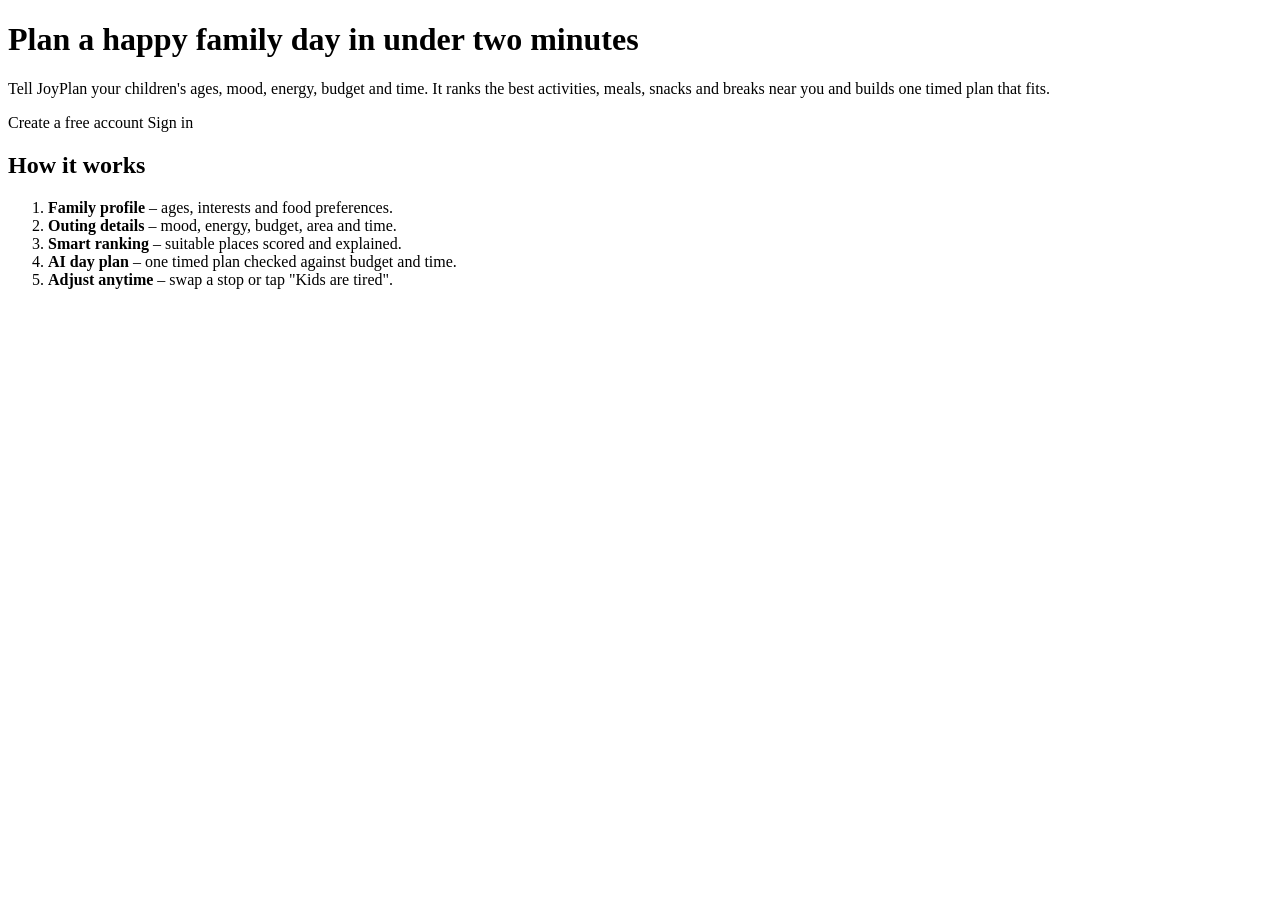
<file: src/main/resources/templates/index.html>
<!DOCTYPE html>
<html lang="en" xmlns:th="http://www.thymeleaf.org">
<head th:replace="~{fragments :: head('Welcome')}"></head>
<body>
<nav th:replace="~{fragments :: navbar}"></nav>
<main class="container py-5">
    <div class="row align-items-center g-5">
        <div class="col-lg-6">
            <h1 class="display-5 fw-bold jp-title">Plan a happy family day in under two minutes</h1>
            <p class="lead mt-3">Tell JoyPlan your children's ages, mood, energy, budget and time. It ranks the best
                activities, meals, snacks and breaks near you and builds one timed plan that fits.</p>
            <div class="d-flex gap-3 mt-4">
                <a class="btn btn-lg jp-btn-primary" th:href="@{/register}">Create a free account</a>
                <a class="btn btn-lg btn-outline-secondary" th:href="@{/login}">Sign in</a>
            </div>
        </div>
        <div class="col-lg-6">
            <div class="card jp-card p-4">
                <h2 class="h5 mb-3">How it works</h2>
                <ol class="mb-0 jp-steps">
                    <li><strong>Family profile</strong> – ages, interests and food preferences.</li>
                    <li><strong>Outing details</strong> – mood, energy, budget, area and time.</li>
                    <li><strong>Smart ranking</strong> – suitable places scored and explained.</li>
                    <li><strong>AI day plan</strong> – one timed plan checked against budget and time.</li>
                    <li><strong>Adjust anytime</strong> – swap a stop or tap "Kids are tired".</li>
                </ol>
            </div>
        </div>
    </div>
</main>
<footer th:replace="~{fragments :: footer}"></footer>
</body>
</html>
</file>
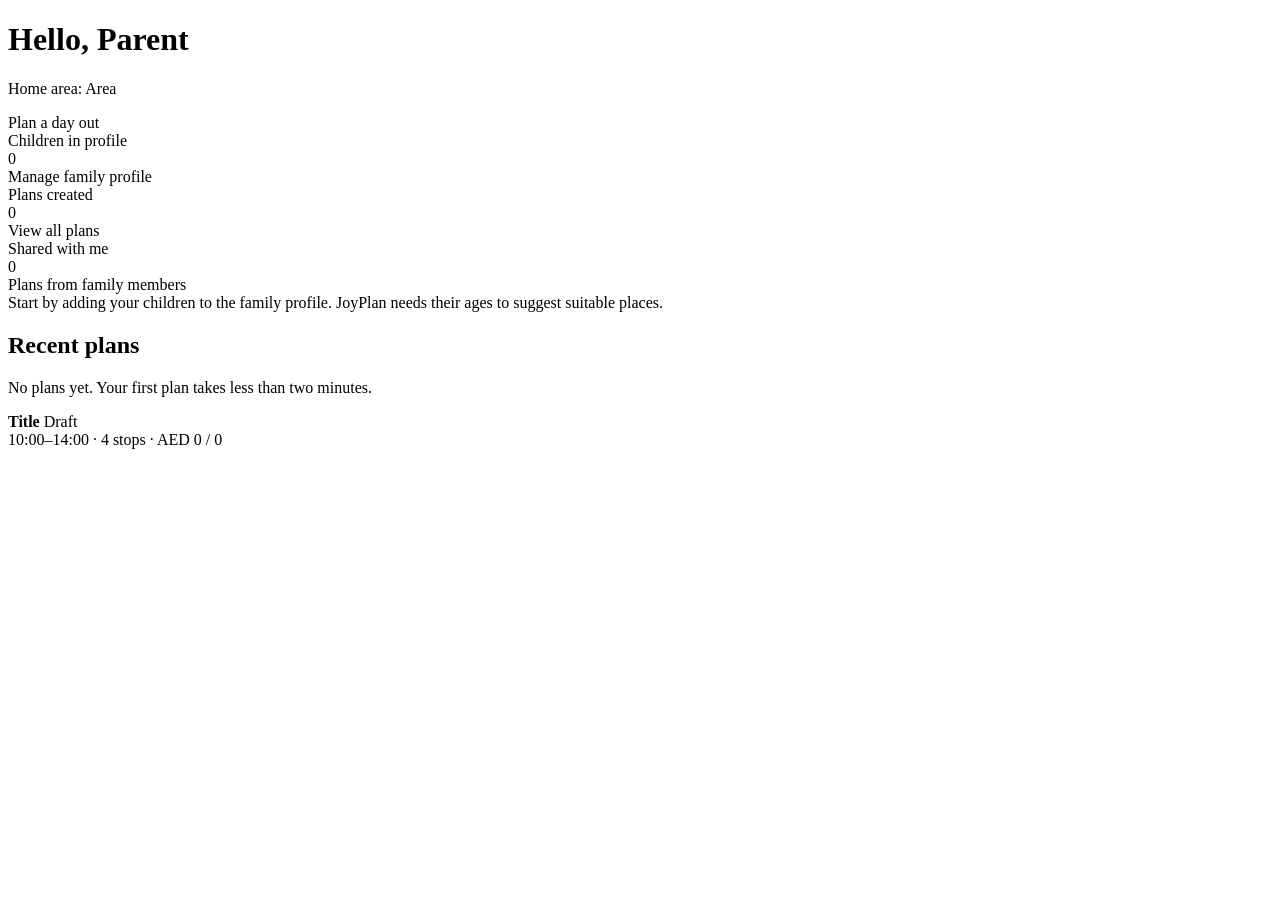
<file: src/main/resources/templates/dashboard.html>
<!DOCTYPE html>
<html lang="en" xmlns:th="http://www.thymeleaf.org">
<head th:replace="~{fragments :: head('Dashboard')}"></head>
<body>
<nav th:replace="~{fragments :: navbar}"></nav>
<main class="container py-4">
    <div th:replace="~{fragments :: flash}"></div>
    <div class="d-flex flex-wrap justify-content-between align-items-center mb-4 gap-3">
        <div>
            <h1 class="h3 mb-1">Hello, <span th:text="${user.displayName}">Parent</span></h1>
            <p class="text-muted mb-0">Home area: <span th:text="${user.homeArea.label}">Area</span></p>
        </div>
        <a class="btn btn-lg jp-btn-primary" th:href="@{/plans/new}">Plan a day out</a>
    </div>

    <div class="row g-3 mb-4">
        <div class="col-md-4">
            <div class="card jp-stat p-3">
                <div class="jp-stat-label">Children in profile</div>
                <div class="jp-stat-value" th:text="${children.size()}">0</div>
                <a th:href="@{/family}" class="small">Manage family profile</a>
            </div>
        </div>
        <div class="col-md-4">
            <div class="card jp-stat p-3">
                <div class="jp-stat-label">Plans created</div>
                <div class="jp-stat-value" th:text="${planCount}">0</div>
                <a th:href="@{/plans}" class="small">View all plans</a>
            </div>
        </div>
        <div class="col-md-4">
            <div class="card jp-stat p-3">
                <div class="jp-stat-label">Shared with me</div>
                <div class="jp-stat-value" th:text="${sharedPlans.size()}">0</div>
                <span class="small text-muted">Plans from family members</span>
            </div>
        </div>
    </div>

    <div th:if="${children.isEmpty()}" class="alert alert-info">
        Start by adding your children to the <a th:href="@{/family}">family profile</a>. JoyPlan needs their ages to suggest suitable places.
    </div>

    <h2 class="h5 mb-3">Recent plans</h2>
    <p th:if="${recentPlans.isEmpty()}" class="text-muted">No plans yet. Your first plan takes less than two minutes.</p>
    <div class="row g-3">
        <div class="col-md-6" th:each="p : ${recentPlans}">
            <a class="card jp-card jp-plan-card p-3 text-decoration-none" th:href="@{/plans/{id}(id=${p.id})}">
                <div class="d-flex justify-content-between">
                    <strong th:text="${p.title}">Title</strong>
                    <span class="badge jp-status" th:text="${p.status.label}">Draft</span>
                </div>
                <div class="small text-muted mt-1">
                    <span th:text="${#temporals.format(p.request.startTime, 'HH:mm')} + '–' + ${#temporals.format(p.request.endTime, 'HH:mm')}">10:00–14:00</span>
                    · <span th:text="${p.items.size()} + ' stops'">4 stops</span>
                    · AED <span th:text="${p.totalCost}">0</span> / <span th:text="${p.request.budget}">0</span>
                </div>
            </a>
        </div>
    </div>
</main>
<footer th:replace="~{fragments :: footer}"></footer>
</body>
</html>
</file>
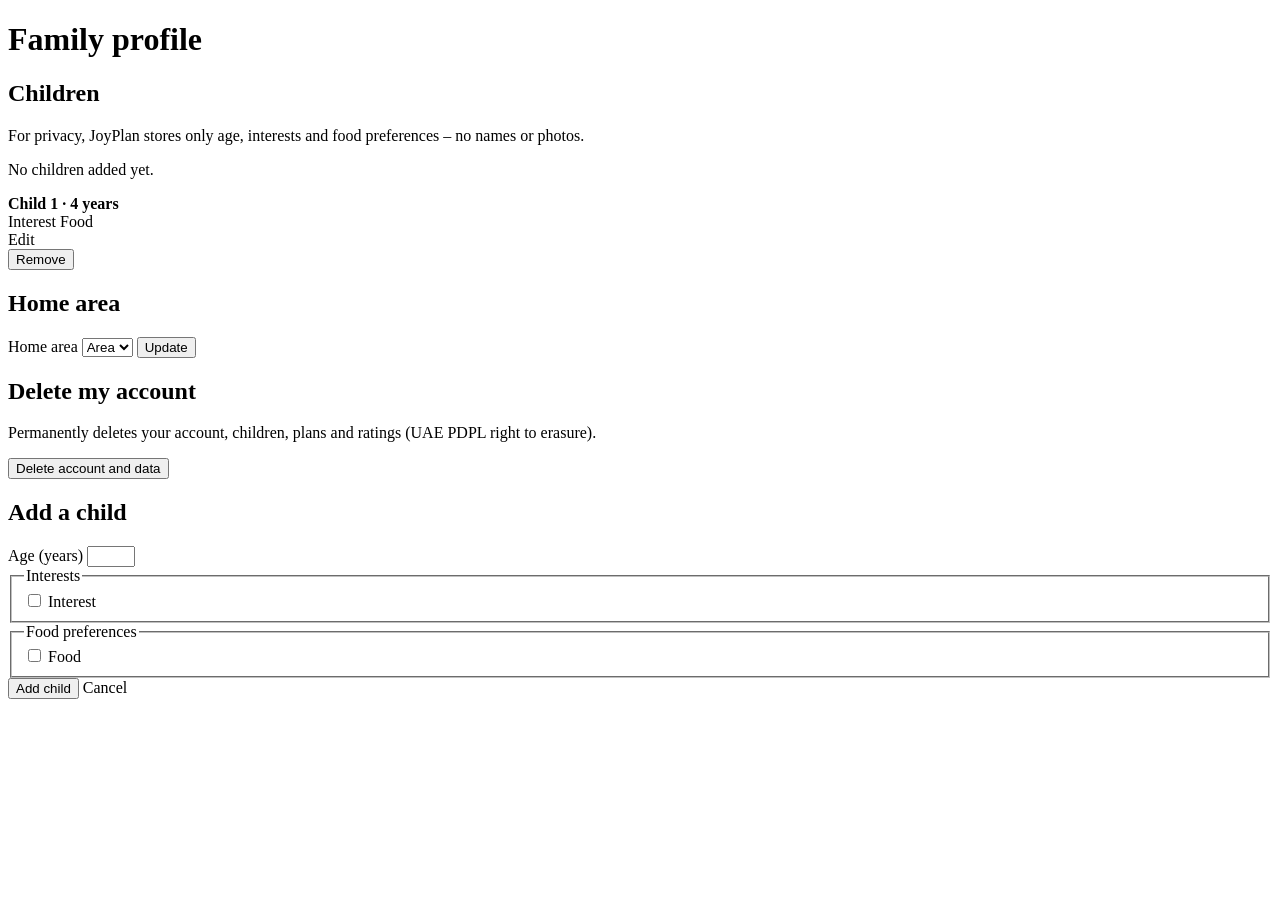
<file: src/main/resources/templates/family.html>
<!DOCTYPE html>
<html lang="en" xmlns:th="http://www.thymeleaf.org">
<head th:replace="~{fragments :: head('Family profile')}"></head>
<body>
<nav th:replace="~{fragments :: navbar}"></nav>
<main class="container py-4">
    <div th:replace="~{fragments :: flash}"></div>
    <h1 class="h3 mb-4">Family profile</h1>
    <div class="row g-4">
        <div class="col-lg-7">
            <div class="card jp-card p-3 mb-4">
                <h2 class="h5">Children</h2>
                <p class="small text-muted">For privacy, JoyPlan stores only age, interests and food preferences – no names or photos.</p>
                <p th:if="${children.isEmpty()}" class="text-muted mb-0">No children added yet.</p>
                <div class="list-group" th:unless="${children.isEmpty()}">
                    <div class="list-group-item d-flex justify-content-between align-items-start gap-3" th:each="c, st : ${children}">
                        <div>
                            <strong th:text="'Child ' + ${st.count} + ' · ' + ${c.age} + ' years'">Child 1 · 4 years</strong>
                            <div class="small mt-1">
                                <span class="badge jp-chip" th:each="i : ${c.interests}" th:text="${i.label}">Interest</span>
                                <span class="badge jp-chip jp-chip-food" th:each="f : ${c.foodTags}" th:text="${f.label}">Food</span>
                            </div>
                        </div>
                        <div class="d-flex gap-2">
                            <a class="btn btn-sm btn-outline-secondary" th:href="@{/family/children/{id}/edit(id=${c.id})}">Edit</a>
                            <form th:action="@{/family/children/{id}/delete(id=${c.id})}" method="post" data-confirm="Remove this child from your profile?">
                                <button class="btn btn-sm btn-outline-danger" type="submit">Remove</button>
                            </form>
                        </div>
                    </div>
                </div>
            </div>

            <div class="card jp-card p-3 mb-4">
                <h2 class="h5">Home area</h2>
                <form th:action="@{/family/home-area}" method="post" class="d-flex gap-2">
                    <label for="homeArea" class="visually-hidden">Home area</label>
                    <select id="homeArea" name="homeArea" class="form-select">
                        <option th:each="a : ${areas}" th:value="${a}" th:text="${a.label}" th:selected="${a == user.homeArea}">Area</option>
                    </select>
                    <button type="submit" class="btn btn-outline-primary">Update</button>
                </form>
            </div>

            <div class="card jp-card p-3 border-danger">
                <h2 class="h5 text-danger">Delete my account</h2>
                <p class="small mb-2">Permanently deletes your account, children, plans and ratings (UAE PDPL right to erasure).</p>
                <form th:action="@{/account/delete}" method="post" data-confirm="This permanently deletes your account and all family data. Continue?">
                    <button type="submit" class="btn btn-outline-danger btn-sm">Delete account and data</button>
                </form>
            </div>
        </div>

        <div class="col-lg-5">
            <div class="card jp-card p-3">
                <h2 class="h5" th:text="${childForm.id == null} ? 'Add a child' : 'Edit child'">Add a child</h2>
                <form th:action="@{/family/children}" th:object="${childForm}" method="post" novalidate>
                    <input type="hidden" th:field="*{id}">
                    <div class="mb-3">
                        <label for="age" class="form-label">Age (years)</label>
                        <input type="number" min="0" max="17" th:field="*{age}" class="form-control" th:classappend="${#fields.hasErrors('age')} ? 'is-invalid'">
                        <div class="invalid-feedback" th:errors="*{age}"></div>
                    </div>
                    <fieldset class="mb-3">
                        <legend class="form-label fs-6">Interests</legend>
                        <div class="jp-check-grid">
                            <div class="form-check" th:each="i : ${interestOptions}">
                                <input class="form-check-input" type="checkbox" th:field="*{interests}" th:value="${i}">
                                <label class="form-check-label" th:for="${#ids.prev('interests')}" th:text="${i.label}">Interest</label>
                            </div>
                        </div>
                    </fieldset>
                    <fieldset class="mb-3">
                        <legend class="form-label fs-6">Food preferences</legend>
                        <div class="jp-check-grid">
                            <div class="form-check" th:each="f : ${foodOptions}">
                                <input class="form-check-input" type="checkbox" th:field="*{foodTags}" th:value="${f}">
                                <label class="form-check-label" th:for="${#ids.prev('foodTags')}" th:text="${f.label}">Food</label>
                            </div>
                        </div>
                    </fieldset>
                    <button type="submit" class="btn jp-btn-primary w-100" th:text="${childForm.id == null} ? 'Add child' : 'Save changes'">Add child</button>
                    <a th:if="${childForm.id != null}" th:href="@{/family}" class="btn btn-link w-100">Cancel</a>
                </form>
            </div>
        </div>
    </div>
</main>
<footer th:replace="~{fragments :: footer}"></footer>
</body>
</html>
</file>
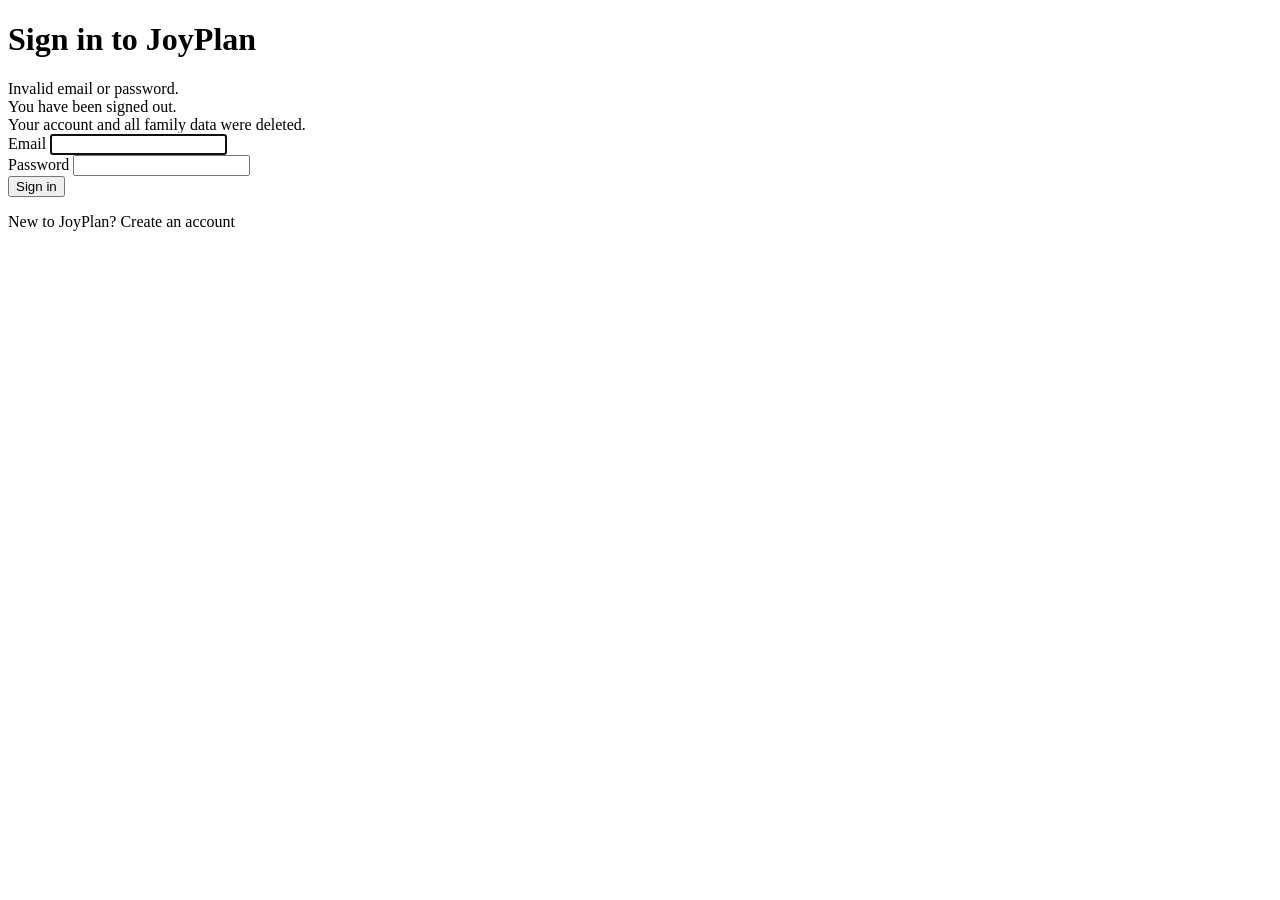
<file: src/main/resources/templates/login.html>
<!DOCTYPE html>
<html lang="en" xmlns:th="http://www.thymeleaf.org">
<head th:replace="~{fragments :: head('Sign in')}"></head>
<body>
<nav th:replace="~{fragments :: navbar}"></nav>
<main class="container py-5 jp-narrow">
    <div th:replace="~{fragments :: flash}"></div>
    <div class="card jp-card p-4">
        <h1 class="h3 mb-3">Sign in to JoyPlan</h1>
        <div th:if="${param.error}" class="alert alert-danger" role="alert">Invalid email or password.</div>
        <div th:if="${param.logout}" class="alert alert-info" role="status">You have been signed out.</div>
        <div th:if="${param.deleted}" class="alert alert-info" role="status">Your account and all family data were deleted.</div>
        <form th:action="@{/login}" method="post" novalidate>
            <div class="mb-3">
                <label for="email" class="form-label">Email</label>
                <input type="email" id="email" name="email" class="form-control" autocomplete="username" required autofocus>
            </div>
            <div class="mb-3">
                <label for="password" class="form-label">Password</label>
                <input type="password" id="password" name="password" class="form-control" autocomplete="current-password" required>
            </div>
            <button type="submit" class="btn jp-btn-primary w-100">Sign in</button>
        </form>
        <p class="mt-3 mb-0 small">New to JoyPlan? <a th:href="@{/register}">Create an account</a></p>
    </div>
</main>
<footer th:replace="~{fragments :: footer}"></footer>
</body>
</html>
</file>
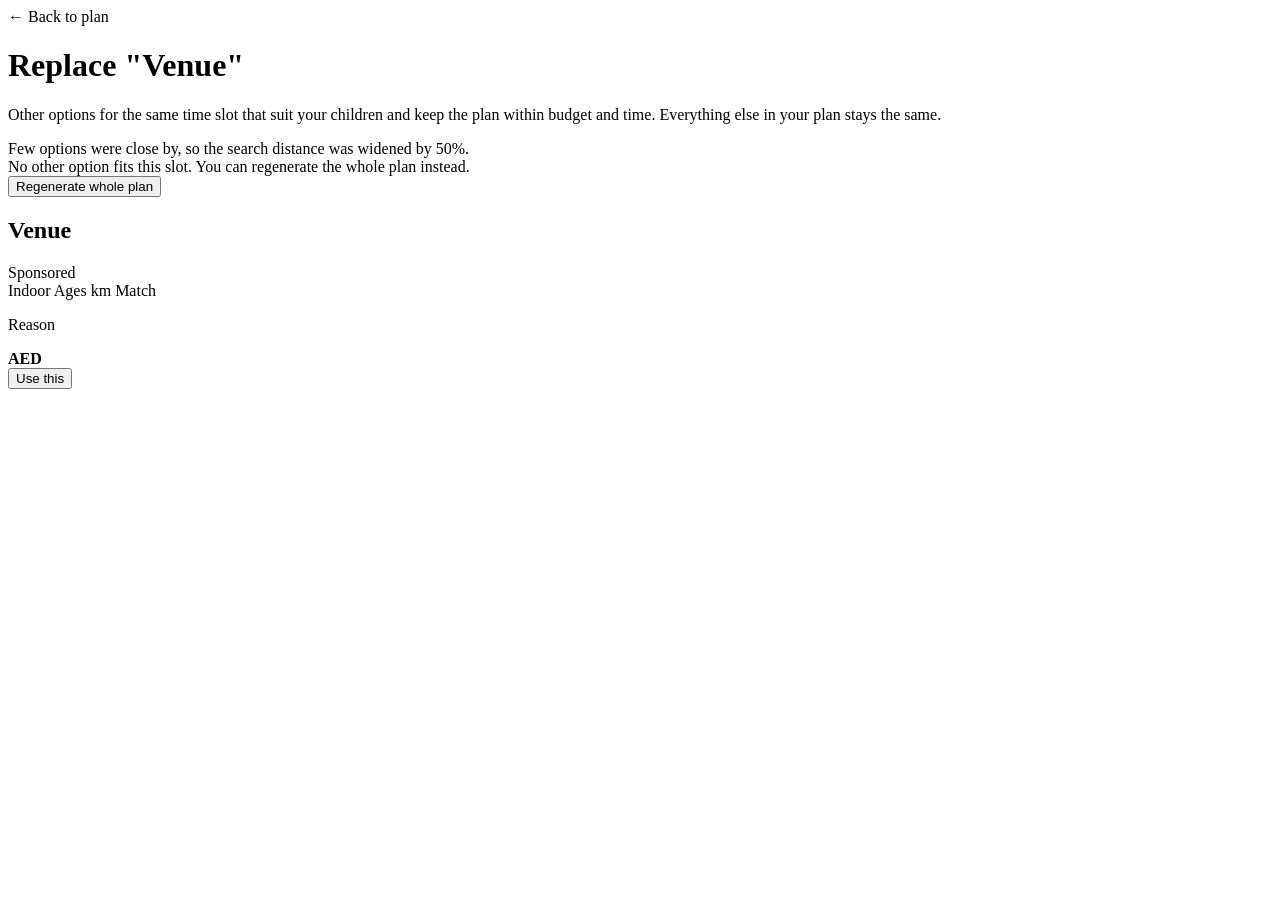
<file: src/main/resources/templates/plan-alternatives.html>
<!DOCTYPE html>
<html lang="en" xmlns:th="http://www.thymeleaf.org">
<head th:replace="~{fragments :: head('Replace a stop')}"></head>
<body>
<nav th:replace="~{fragments :: navbar}"></nav>
<main class="container py-4 jp-medium">
    <a th:href="@{/plans/{id}(id=${plan.id})}" class="small">&larr; Back to plan</a>
    <h1 class="h4 mt-2">Replace "<span th:text="${alternatives.target().venue.name}">Venue</span>"</h1>
    <p class="text-muted">Other options for the same time slot that suit your children and keep the plan within budget and time. Everything else in your plan stays the same.</p>
    <div th:if="${alternatives.distanceExtended() and !alternatives.options().isEmpty()}" class="alert alert-info">
        Few options were close by, so the search distance was widened by 50%.
    </div>
    <div th:if="${alternatives.options().isEmpty()}" class="alert alert-warning">
        No other option fits this slot. You can regenerate the whole plan instead.
        <form th:action="@{/plans/{id}/regenerate(id=${plan.id})}" method="post" class="mt-2">
            <button type="submit" class="btn btn-sm btn-outline-primary">Regenerate whole plan</button>
        </form>
    </div>
    <div class="row g-3">
        <div class="col-md-6" th:each="o : ${alternatives.options()}">
            <div class="card jp-card p-3 h-100">
                <div class="d-flex justify-content-between">
                    <h2 class="h6 mb-1" th:text="${o.venue().name}">Venue</h2>
                    <span class="badge bg-warning text-dark" th:if="${o.venue().sponsored}">Sponsored</span>
                </div>
                <div class="small mb-2">
                    <span class="badge jp-chip" th:text="${o.venue().setting.label}">Indoor</span>
                    <span class="badge jp-chip" th:text="'Ages ' + ${o.venue().ageRange}">Ages</span>
                    <span class="badge jp-chip" th:text="${o.distanceLabel}">km</span>
                    <span class="badge jp-chip" th:text="'Match ' + ${o.scorePercent} + '%'">Match</span>
                </div>
                <p class="small" th:text="${o.reason()}">Reason</p>
                <div class="d-flex justify-content-between align-items-center mt-auto">
                    <strong th:text="${o.cost() == 0} ? 'Free' : 'AED ' + ${o.cost()}">AED</strong>
                    <form th:action="@{/plans/{id}/items/{itemId}/replace(id=${plan.id},itemId=${alternatives.target().id})}" method="post">
                        <input type="hidden" name="venueId" th:value="${o.venue().id}">
                        <button type="submit" class="btn btn-sm jp-btn-primary">Use this</button>
                    </form>
                </div>
            </div>
        </div>
    </div>
</main>
<footer th:replace="~{fragments :: footer}"></footer>
</body>
</html>
</file>
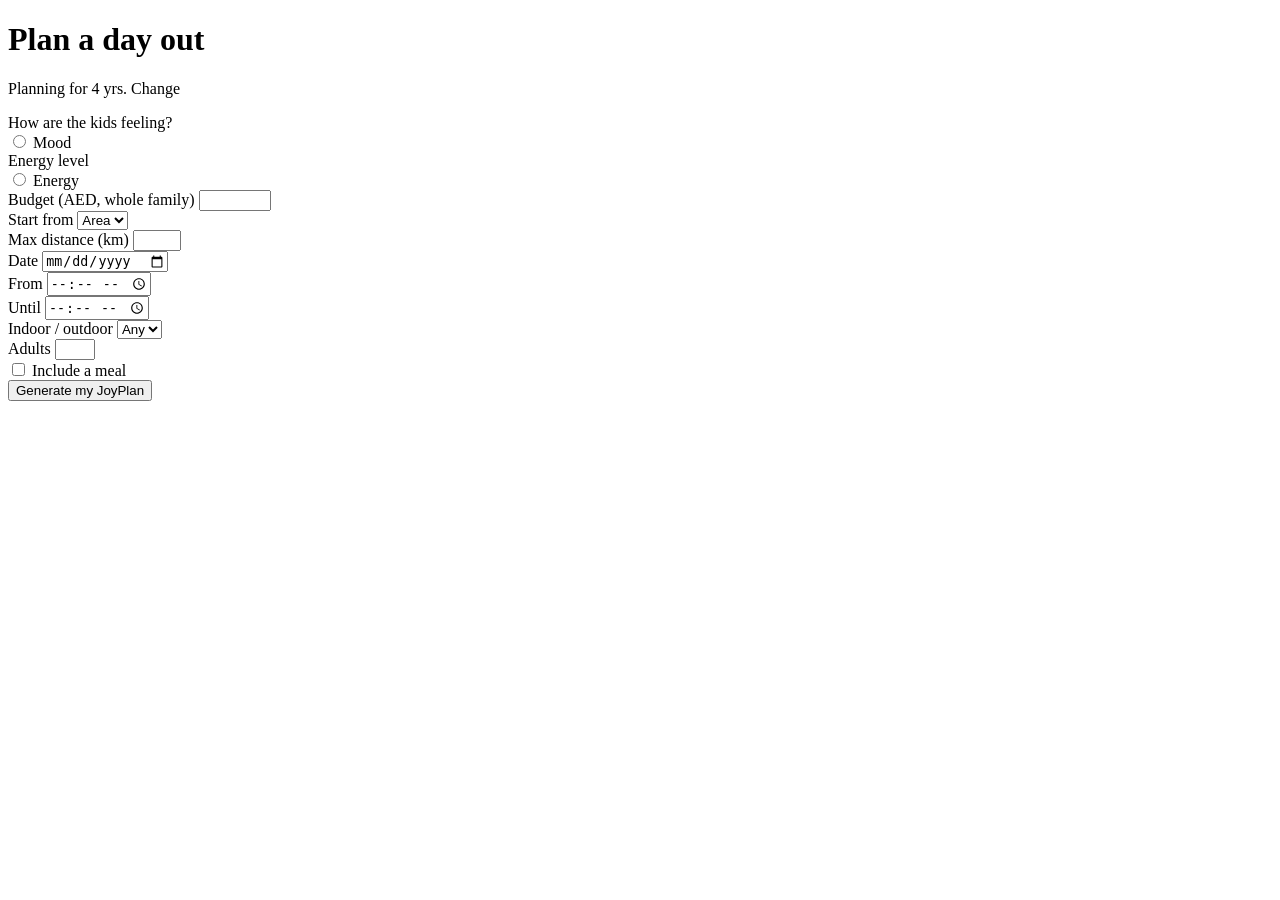
<file: src/main/resources/templates/plan-new.html>
<!DOCTYPE html>
<html lang="en" xmlns:th="http://www.thymeleaf.org">
<head th:replace="~{fragments :: head('Plan a day')}"></head>
<body>
<nav th:replace="~{fragments :: navbar}"></nav>
<main class="container py-4">
    <div th:replace="~{fragments :: flash}"></div>
    <h1 class="h3 mb-1">Plan a day out</h1>
    <p class="text-muted">Planning for
        <span th:each="c, st : ${children}" th:text="${c.age} + ' yrs' + (${st.last} ? '' : ', ')">4 yrs</span>.
        <a th:href="@{/family}">Change</a></p>
    <form th:action="@{/plans}" th:object="${form}" method="post" class="card jp-card p-4" novalidate>
        <div th:if="${#fields.hasErrors('validWindow')}" class="alert alert-danger" th:errors="*{validWindow}"></div>
        <div class="row g-4">
            <div class="col-md-6">
                <label class="form-label fw-semibold">How are the kids feeling?</label>
                <div class="jp-pill-group" role="radiogroup" aria-label="Mood">
                    <span th:each="m : ${moods}">
                        <input type="radio" class="btn-check" th:field="*{mood}" th:value="${m}">
                        <label class="btn btn-outline-primary btn-sm" th:for="${#ids.prev('mood')}" th:text="${m.label}">Mood</label>
                    </span>
                </div>
            </div>
            <div class="col-md-6">
                <label class="form-label fw-semibold">Energy level</label>
                <div class="jp-pill-group" role="radiogroup" aria-label="Energy level">
                    <span th:each="e : ${energyLevels}">
                        <input type="radio" class="btn-check" th:field="*{energy}" th:value="${e}">
                        <label class="btn btn-outline-primary btn-sm" th:for="${#ids.prev('energy')}" th:text="${e.label}">Energy</label>
                    </span>
                </div>
            </div>
            <div class="col-md-4">
                <label for="budget" class="form-label fw-semibold">Budget (AED, whole family)</label>
                <input type="number" min="0" max="10000" step="10" th:field="*{budget}" class="form-control" th:classappend="${#fields.hasErrors('budget')} ? 'is-invalid'">
                <div class="invalid-feedback" th:errors="*{budget}"></div>
            </div>
            <div class="col-md-4">
                <label for="area" class="form-label fw-semibold">Start from</label>
                <select th:field="*{area}" class="form-select">
                    <option th:each="a : ${areas}" th:value="${a}" th:text="${a.label}">Area</option>
                </select>
            </div>
            <div class="col-md-4">
                <label for="maxDistanceKm" class="form-label fw-semibold">Max distance (km)</label>
                <input type="number" min="1" max="60" th:field="*{maxDistanceKm}" class="form-control" th:classappend="${#fields.hasErrors('maxDistanceKm')} ? 'is-invalid'">
                <div class="invalid-feedback" th:errors="*{maxDistanceKm}"></div>
            </div>
            <div class="col-md-4">
                <label for="outingDate" class="form-label fw-semibold">Date</label>
                <input type="date" th:field="*{outingDate}" class="form-control">
            </div>
            <div class="col-md-4">
                <label for="startTime" class="form-label fw-semibold">From</label>
                <input type="time" th:field="*{startTime}" class="form-control" th:classappend="${#fields.hasErrors('startTime')} ? 'is-invalid'">
                <div class="invalid-feedback" th:errors="*{startTime}"></div>
            </div>
            <div class="col-md-4">
                <label for="endTime" class="form-label fw-semibold">Until</label>
                <input type="time" th:field="*{endTime}" class="form-control" th:classappend="${#fields.hasErrors('endTime')} ? 'is-invalid'">
                <div class="invalid-feedback" th:errors="*{endTime}"></div>
            </div>
            <div class="col-md-4">
                <label for="setting" class="form-label fw-semibold">Indoor / outdoor</label>
                <select th:field="*{setting}" class="form-select">
                    <option th:each="s : ${settingPreferences}" th:value="${s}" th:text="${s.label}">Any</option>
                </select>
            </div>
            <div class="col-md-4">
                <label for="adults" class="form-label fw-semibold">Adults</label>
                <input type="number" min="1" max="6" th:field="*{adults}" class="form-control" th:classappend="${#fields.hasErrors('adults')} ? 'is-invalid'">
                <div class="invalid-feedback" th:errors="*{adults}"></div>
            </div>
            <div class="col-md-4 d-flex align-items-end">
                <div class="form-check form-switch">
                    <input class="form-check-input" type="checkbox" role="switch" th:field="*{includeMeal}">
                    <label class="form-check-label" th:for="${#ids.prev('includeMeal')}">Include a meal</label>
                </div>
            </div>
        </div>
        <button type="submit" class="btn btn-lg jp-btn-primary mt-4">Generate my JoyPlan</button>
    </form>
</main>
<footer th:replace="~{fragments :: footer}"></footer>
</body>
</html>
</file>
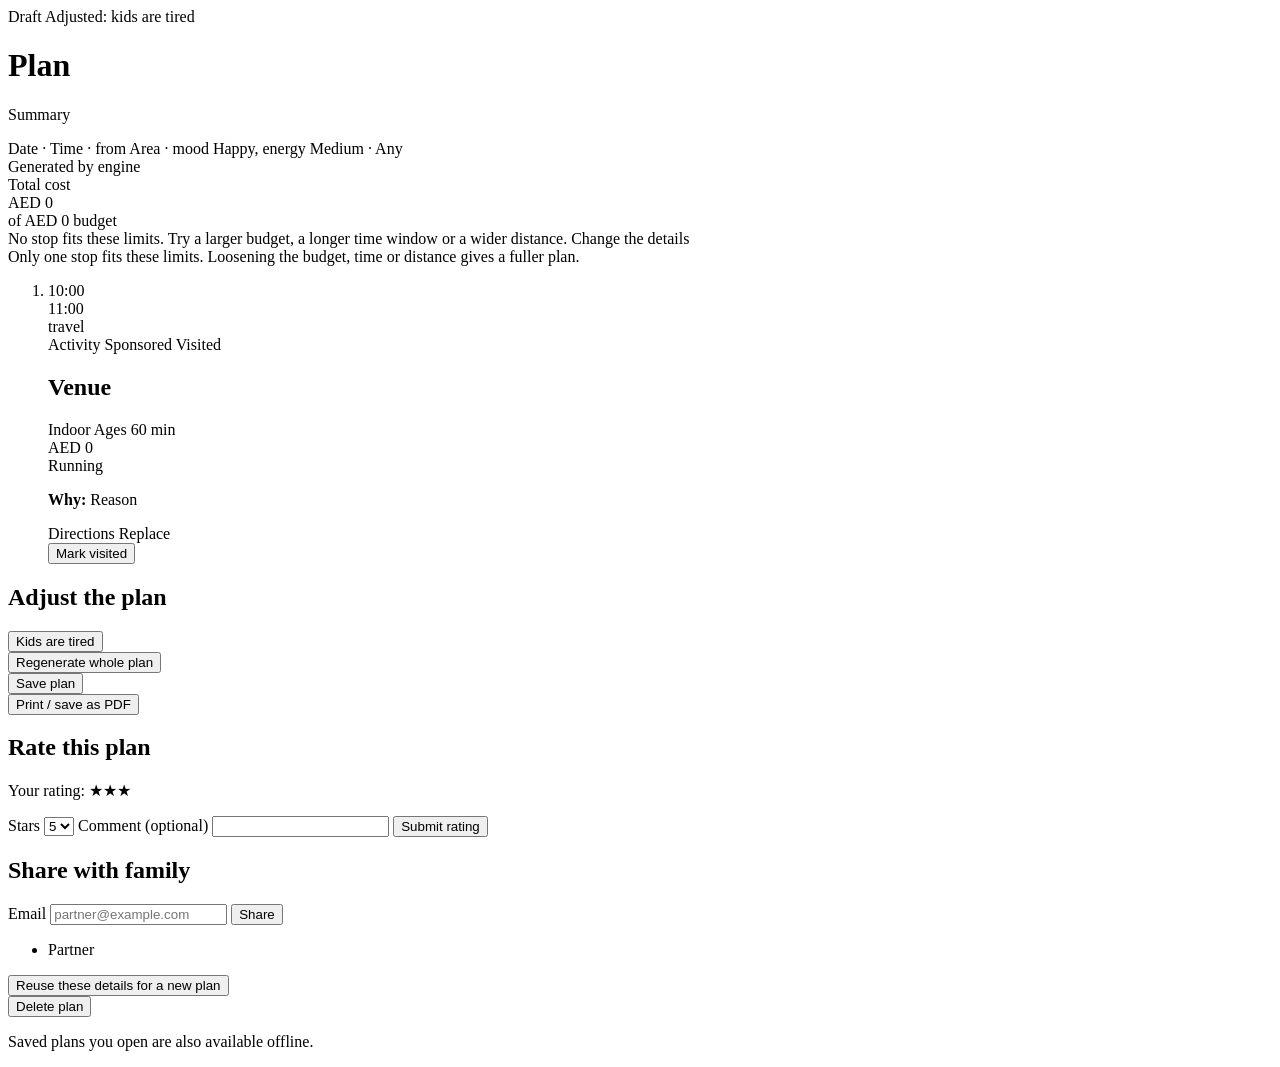
<file: src/main/resources/templates/plan-view.html>
<!DOCTYPE html>
<html lang="en" xmlns:th="http://www.thymeleaf.org">
<head th:replace="~{fragments :: head(${plan.title})}"></head>
<body>
<nav th:replace="~{fragments :: navbar}"></nav>
<main class="container py-4">
    <div th:replace="~{fragments :: flash}"></div>

    <div class="card jp-card jp-plan-header p-4 mb-4">
        <div class="d-flex flex-wrap justify-content-between gap-3">
            <div>
                <span class="badge jp-status mb-2" th:text="${plan.status.label}">Draft</span>
                <span class="badge bg-warning text-dark mb-2" th:if="${plan.tiredAdjusted}">Adjusted: kids are tired</span>
                <h1 class="h3 mb-1" th:text="${plan.title}">Plan</h1>
                <p class="mb-2" th:text="${plan.summary}">Summary</p>
                <div class="small text-muted">
                    <span th:text="${#temporals.format(plan.request.outingDate, 'EEE d MMM yyyy')}">Date</span> ·
                    <span th:text="${#temporals.format(plan.request.startTime, 'HH:mm')} + '–' + ${#temporals.format(plan.request.endTime, 'HH:mm')}">Time</span> ·
                    from <span th:text="${plan.request.area.label}">Area</span> ·
                    mood <span th:text="${plan.request.mood.label}">Happy</span>,
                    energy <span th:text="${plan.request.energy.label}">Medium</span> ·
                    <span th:text="${plan.request.setting.label}">Any</span>
                </div>
                <div class="small text-muted">Generated by <span th:text="${plan.generatedBy}">engine</span></div>
            </div>
            <div class="jp-budget text-end">
                <div class="jp-stat-label">Total cost</div>
                <div class="jp-stat-value">AED <span th:text="${plan.totalCost}">0</span></div>
                <div class="small text-muted">of AED <span th:text="${plan.request.budget}">0</span> budget</div>
                <div class="progress mt-2" role="progressbar" aria-label="Budget used"
                     th:aria-valuenow="${plan.budgetUsedPercent}" aria-valuemin="0" aria-valuemax="100">
                    <div class="progress-bar jp-progress" th:style="'width:' + ${plan.budgetUsedPercent} + '%'"></div>
                </div>
            </div>
        </div>
    </div>

    <div th:if="${plan.items.isEmpty()}" class="alert alert-warning">
        No stop fits these limits. Try a larger budget, a longer time window or a wider distance.
        <a th:href="@{/plans/new}" class="alert-link">Change the details</a>
    </div>
    <div th:if="${plan.items.size() == 1}" class="alert alert-info">
        Only one stop fits these limits. Loosening the budget, time or distance gives a fuller plan.
    </div>

    <div class="row g-4">
        <div class="col-lg-8">
            <ol class="jp-timeline list-unstyled">
                <li th:each="item, st : ${plan.items}" th:id="'item-' + ${item.id}"
                    class="jp-timeline-item" th:classappend="${item.visited} ? 'jp-visited'">
                    <div class="jp-time">
                        <div th:text="${#temporals.format(item.startTime, 'HH:mm')}">10:00</div>
                        <div class="small text-muted" th:text="${#temporals.format(item.endTime, 'HH:mm')}">11:00</div>
                    </div>
                    <div class="card jp-card p-3 flex-grow-1">
                        <div class="small text-muted mb-1" th:if="${item.travelMinutes > 0}"
                             th:text="'≈ ' + ${item.travelMinutes} + ' min travel'">travel</div>
                        <div class="d-flex flex-wrap justify-content-between gap-2">
                            <div>
                                <span class="badge jp-cat" th:classappend="'jp-cat-' + ${#strings.toLowerCase(item.venue.category.name())}"
                                      th:text="${item.venue.category.label}">Activity</span>
                                <span class="badge bg-warning text-dark" th:if="${item.venue.sponsored}">Sponsored</span>
                                <span class="badge bg-success" th:if="${item.visited}">Visited</span>
                                <h2 class="h6 mt-2 mb-1" th:text="${item.venue.name}">Venue</h2>
                                <div class="small">
                                    <span class="badge jp-chip" th:text="${item.venue.setting.label}">Indoor</span>
                                    <span class="badge jp-chip" th:text="'Ages ' + ${item.venue.ageRange}">Ages</span>
                                    <span class="badge jp-chip" th:text="${item.durationMinutes} + ' min'">60 min</span>
                                </div>
                            </div>
                            <div class="text-end">
                                <div class="fw-semibold" th:text="${item.cost == 0} ? 'Free' : 'AED ' + ${item.cost}">AED 0</div>
                                <div class="small text-muted" th:text="'Running total AED ' + ${plan.runningTotals[st.index]}">Running</div>
                            </div>
                        </div>
                        <p class="small mt-2 mb-2 jp-reason"><strong>Why:</strong> <span th:text="${item.reason}">Reason</span></p>
                        <div class="d-flex flex-wrap gap-2">
                            <a class="btn btn-sm btn-outline-secondary" th:href="${item.venue.directionsUrl}" target="_blank" rel="noopener">Directions</a>
                            <a th:if="${isOwner}" class="btn btn-sm btn-outline-primary"
                               th:href="@{/plans/{id}/items/{itemId}/alternatives(id=${plan.id},itemId=${item.id})}">Replace</a>
                            <form th:if="${isOwner}" th:action="@{/plans/{id}/items/{itemId}/visited(id=${plan.id},itemId=${item.id})}" method="post">
                                <button type="submit" class="btn btn-sm btn-outline-success" th:text="${item.visited} ? 'Undo visited' : 'Mark visited'">Mark visited</button>
                            </form>
                        </div>
                    </div>
                </li>
            </ol>
        </div>

        <div class="col-lg-4">
            <div class="card jp-card p-3 mb-3" th:if="${isOwner}">
                <h2 class="h6">Adjust the plan</h2>
                <form th:action="@{/plans/{id}/tired(id=${plan.id})}" method="post" class="mb-2"
                      data-confirm="Shorten the rest of the day with calmer stops nearby?">
                    <button type="submit" class="btn jp-btn-tired w-100">Kids are tired</button>
                </form>
                <form th:action="@{/plans/{id}/regenerate(id=${plan.id})}" method="post" class="mb-2"
                      data-confirm="Replace this plan with a newly generated one?">
                    <button type="submit" class="btn btn-outline-primary w-100">Regenerate whole plan</button>
                </form>
                <form th:action="@{/plans/{id}/save(id=${plan.id})}" method="post" class="mb-2" th:if="${plan.status.name() == 'DRAFT'}">
                    <button type="submit" class="btn jp-btn-primary w-100">Save plan</button>
                </form>
                <button type="button" class="btn btn-outline-secondary w-100" data-print>Print / save as PDF</button>
            </div>

            <div class="card jp-card p-3 mb-3" th:if="${isOwner and plan.status.name() != 'DRAFT'}">
                <h2 class="h6">Rate this plan</h2>
                <p class="small mb-2" th:if="${plan.rating != null}">
                    Your rating: <span class="jp-stars" th:text="${#strings.repeat('★', plan.rating)}">★★★</span>
                    <span th:if="${plan.ratingComment != null and !#strings.isEmpty(plan.ratingComment)}" th:text="' – ' + ${plan.ratingComment}"></span>
                </p>
                <form th:action="@{/plans/{id}/rate(id=${plan.id})}" method="post">
                    <label for="rating" class="form-label small">Stars</label>
                    <select id="rating" name="rating" class="form-select form-select-sm mb-2">
                        <option th:each="n : ${#numbers.sequence(5, 1, -1)}" th:value="${n}" th:text="${n} + ' / 5'"
                                th:selected="${plan.rating == n}">5</option>
                    </select>
                    <label for="comment" class="form-label small">Comment (optional)</label>
                    <input id="comment" name="comment" maxlength="500" class="form-control form-control-sm mb-2">
                    <button type="submit" class="btn btn-sm btn-outline-primary w-100">Submit rating</button>
                </form>
            </div>

            <div class="card jp-card p-3 mb-3" th:if="${isOwner}">
                <h2 class="h6">Share with family</h2>
                <form th:action="@{/plans/{id}/share(id=${plan.id})}" method="post" class="d-flex gap-2">
                    <label for="shareEmail" class="visually-hidden">Email</label>
                    <input id="shareEmail" type="email" name="email" required class="form-control form-control-sm" placeholder="partner@example.com">
                    <button type="submit" class="btn btn-sm btn-outline-primary">Share</button>
                </form>
                <ul class="small mt-2 mb-0" th:unless="${plan.sharedWith.isEmpty()}">
                    <li th:each="u : ${plan.sharedWith}" th:text="${u.displayName} + ' (' + ${u.email} + ')'">Partner</li>
                </ul>
            </div>

            <div class="card jp-card p-3">
                <form th:action="@{/plans/{id}/reuse(id=${plan.id})}" method="post" class="mb-2">
                    <button type="submit" class="btn btn-sm btn-outline-secondary w-100">Reuse these details for a new plan</button>
                </form>
                <form th:if="${isOwner}" th:action="@{/plans/{id}/delete(id=${plan.id})}" method="post" data-confirm="Delete this plan?">
                    <button type="submit" class="btn btn-sm btn-outline-danger w-100">Delete plan</button>
                </form>
                <p class="small text-muted mt-2 mb-0">Saved plans you open are also available offline.</p>
            </div>
        </div>
    </div>
</main>
<footer th:replace="~{fragments :: footer}"></footer>
</body>
</html>
</file>
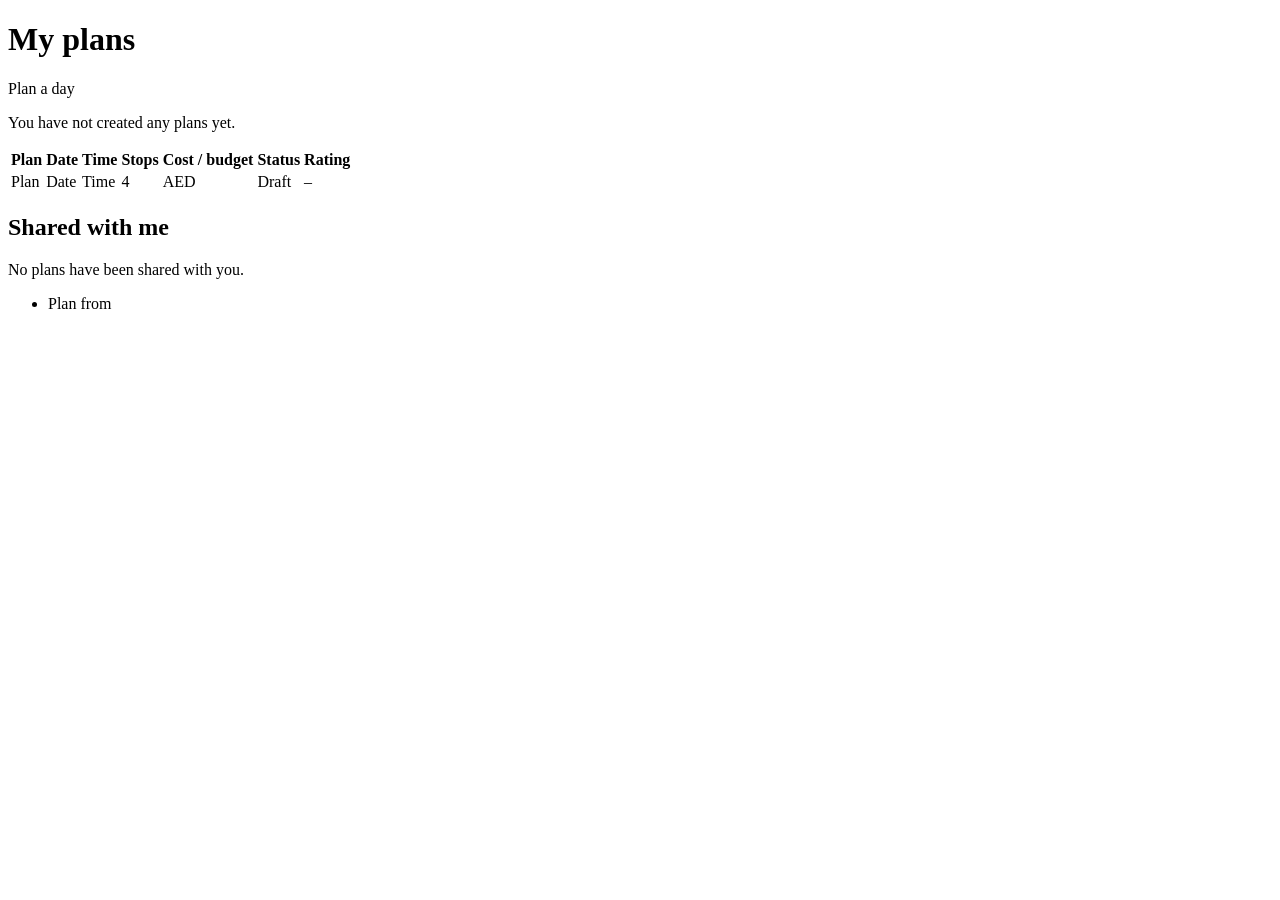
<file: src/main/resources/templates/plans.html>
<!DOCTYPE html>
<html lang="en" xmlns:th="http://www.thymeleaf.org">
<head th:replace="~{fragments :: head('My plans')}"></head>
<body>
<nav th:replace="~{fragments :: navbar}"></nav>
<main class="container py-4">
    <div th:replace="~{fragments :: flash}"></div>
    <div class="d-flex justify-content-between align-items-center mb-3">
        <h1 class="h3 mb-0">My plans</h1>
        <a class="btn jp-btn-primary" th:href="@{/plans/new}">Plan a day</a>
    </div>
    <p th:if="${plans.isEmpty()}" class="text-muted">You have not created any plans yet.</p>
    <div class="table-responsive" th:unless="${plans.isEmpty()}">
        <table class="table align-middle jp-table">
            <thead>
            <tr><th>Plan</th><th>Date</th><th>Time</th><th>Stops</th><th>Cost / budget</th><th>Status</th><th>Rating</th></tr>
            </thead>
            <tbody>
            <tr th:each="p : ${plans}">
                <td><a th:href="@{/plans/{id}(id=${p.id})}" th:text="${p.title}">Plan</a></td>
                <td th:text="${#temporals.format(p.request.outingDate, 'd MMM yyyy')}">Date</td>
                <td th:text="${#temporals.format(p.request.startTime, 'HH:mm')} + '–' + ${#temporals.format(p.request.endTime, 'HH:mm')}">Time</td>
                <td th:text="${p.items.size()}">4</td>
                <td th:text="'AED ' + ${p.totalCost} + ' / ' + ${p.request.budget}">AED</td>
                <td><span class="badge jp-status" th:text="${p.status.label}">Draft</span></td>
                <td><span class="jp-stars" th:text="${p.rating == null} ? '–' : ${#strings.repeat('★', p.rating)}">–</span></td>
            </tr>
            </tbody>
        </table>
    </div>

    <h2 class="h5 mt-4">Shared with me</h2>
    <p th:if="${sharedPlans.isEmpty()}" class="text-muted">No plans have been shared with you.</p>
    <ul class="list-group" th:unless="${sharedPlans.isEmpty()}">
        <li class="list-group-item d-flex justify-content-between" th:each="p : ${sharedPlans}">
            <a th:href="@{/plans/{id}(id=${p.id})}" th:text="${p.title}">Plan</a>
            <span class="small text-muted" th:text="'from ' + ${p.owner.displayName}">from</span>
        </li>
    </ul>
</main>
<footer th:replace="~{fragments :: footer}"></footer>
</body>
</html>
</file>
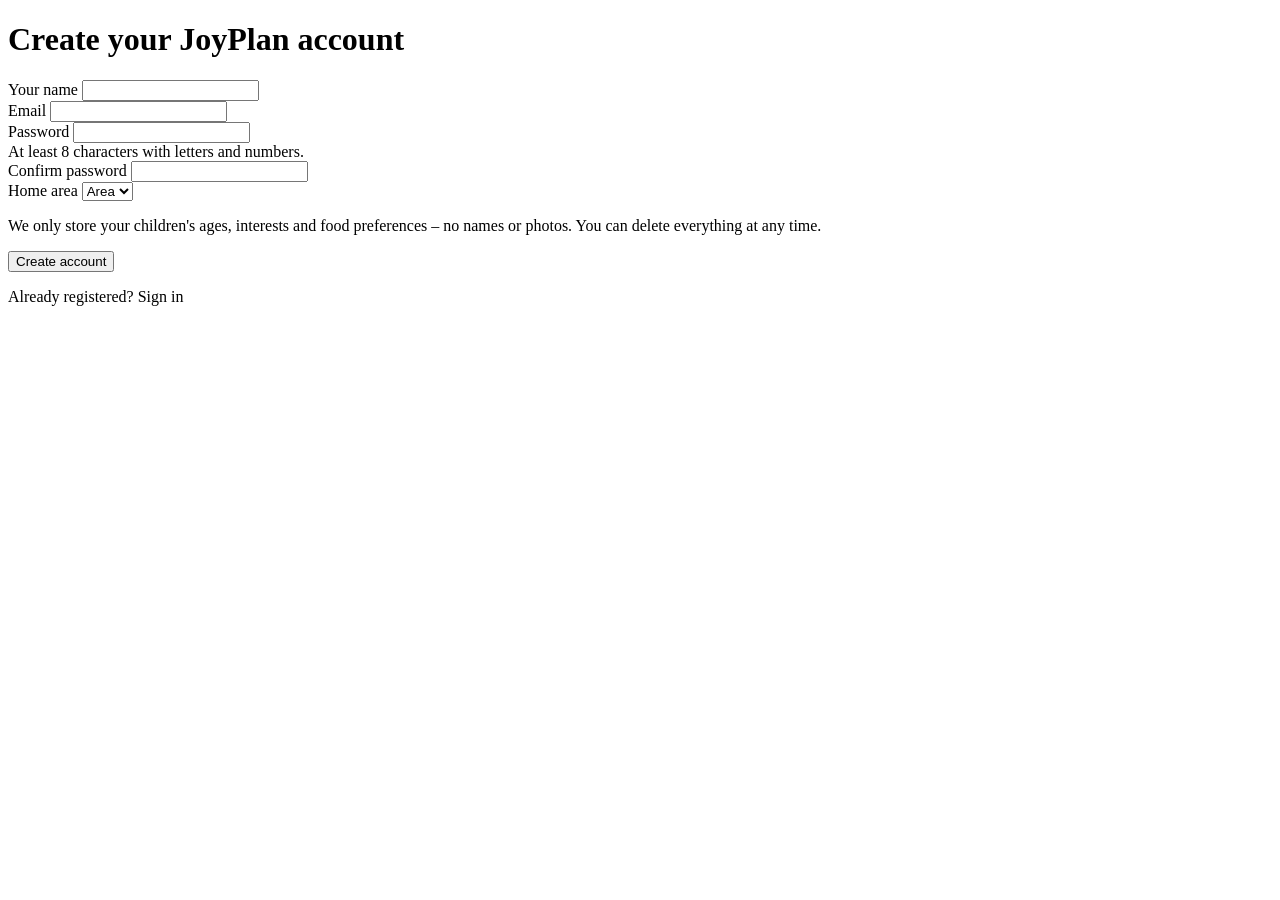
<file: src/main/resources/templates/register.html>
<!DOCTYPE html>
<html lang="en" xmlns:th="http://www.thymeleaf.org">
<head th:replace="~{fragments :: head('Create account')}"></head>
<body>
<nav th:replace="~{fragments :: navbar}"></nav>
<main class="container py-5 jp-narrow">
    <div class="card jp-card p-4">
        <h1 class="h3 mb-3">Create your JoyPlan account</h1>
        <form th:action="@{/register}" th:object="${form}" method="post" novalidate>
            <div class="mb-3">
                <label for="displayName" class="form-label">Your name</label>
                <input type="text" th:field="*{displayName}" class="form-control" th:classappend="${#fields.hasErrors('displayName')} ? 'is-invalid'">
                <div class="invalid-feedback" th:errors="*{displayName}"></div>
            </div>
            <div class="mb-3">
                <label for="email" class="form-label">Email</label>
                <input type="email" th:field="*{email}" class="form-control" autocomplete="username" th:classappend="${#fields.hasErrors('email')} ? 'is-invalid'">
                <div class="invalid-feedback" th:errors="*{email}"></div>
            </div>
            <div class="mb-3">
                <label for="password" class="form-label">Password</label>
                <input type="password" th:field="*{password}" class="form-control" autocomplete="new-password" th:classappend="${#fields.hasErrors('password')} ? 'is-invalid'">
                <div class="form-text">At least 8 characters with letters and numbers.</div>
                <div class="invalid-feedback" th:errors="*{password}"></div>
            </div>
            <div class="mb-3">
                <label for="confirmPassword" class="form-label">Confirm password</label>
                <input type="password" th:field="*{confirmPassword}" class="form-control" autocomplete="new-password" th:classappend="${#fields.hasErrors('passwordConfirmed')} ? 'is-invalid'">
                <div class="invalid-feedback" th:errors="*{passwordConfirmed}"></div>
            </div>
            <div class="mb-3">
                <label for="homeArea" class="form-label">Home area</label>
                <select th:field="*{homeArea}" class="form-select">
                    <option th:each="a : ${areas}" th:value="${a}" th:text="${a.label}">Area</option>
                </select>
            </div>
            <p class="small text-muted">We only store your children's ages, interests and food preferences – no names or photos. You can delete everything at any time.</p>
            <button type="submit" class="btn jp-btn-primary w-100">Create account</button>
        </form>
        <p class="mt-3 mb-0 small">Already registered? <a th:href="@{/login}">Sign in</a></p>
    </div>
</main>
<footer th:replace="~{fragments :: footer}"></footer>
</body>
</html>
</file>
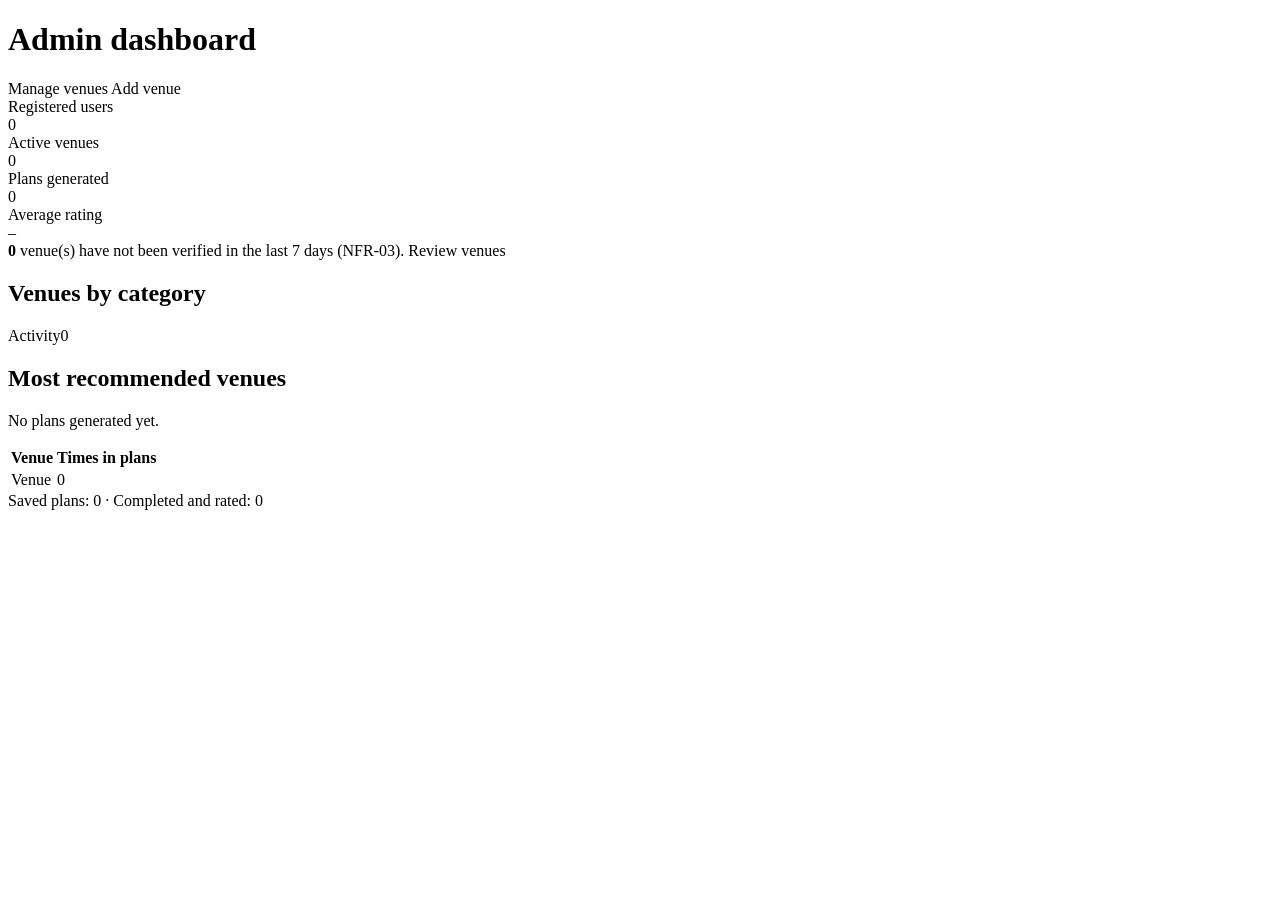
<file: src/main/resources/templates/admin/dashboard.html>
<!DOCTYPE html>
<html lang="en" xmlns:th="http://www.thymeleaf.org">
<head th:replace="~{fragments :: head('Admin')}"></head>
<body>
<nav th:replace="~{fragments :: navbar}"></nav>
<main class="container py-4">
    <div th:replace="~{fragments :: flash}"></div>
    <div class="d-flex justify-content-between align-items-center mb-4">
        <h1 class="h3 mb-0">Admin dashboard</h1>
        <div class="d-flex gap-2">
            <a class="btn btn-outline-primary" th:href="@{/admin/venues}">Manage venues</a>
            <a class="btn jp-btn-primary" th:href="@{/admin/venues/new}">Add venue</a>
        </div>
    </div>
    <div class="row g-3 mb-4">
        <div class="col-6 col-md-3"><div class="card jp-stat p-3"><div class="jp-stat-label">Registered users</div><div class="jp-stat-value" th:text="${stats.users()}">0</div></div></div>
        <div class="col-6 col-md-3"><div class="card jp-stat p-3"><div class="jp-stat-label">Active venues</div><div class="jp-stat-value" th:text="${stats.activeVenues()} + ' / ' + ${stats.venues()}">0</div></div></div>
        <div class="col-6 col-md-3"><div class="card jp-stat p-3"><div class="jp-stat-label">Plans generated</div><div class="jp-stat-value" th:text="${stats.plans()}">0</div></div></div>
        <div class="col-6 col-md-3"><div class="card jp-stat p-3"><div class="jp-stat-label">Average rating</div><div class="jp-stat-value" th:text="${stats.averageRatingLabel}">–</div></div></div>
    </div>
    <div th:if="${stats.staleVenues() > 0}" class="alert alert-warning">
        <strong th:text="${stats.staleVenues()}">0</strong> venue(s) have not been verified in the last 7 days (NFR-03).
        <a th:href="@{/admin/venues}" class="alert-link">Review venues</a>
    </div>
    <div class="row g-4">
        <div class="col-lg-6">
            <div class="card jp-card p-3 h-100">
                <h2 class="h6">Venues by category</h2>
                <div th:each="entry : ${stats.venuesByCategory()}" class="mb-2">
                    <div class="d-flex justify-content-between small">
                        <span th:text="${entry.key.label}">Activity</span><span th:text="${entry.value}">0</span>
                    </div>
                    <div class="progress" role="progressbar" th:aria-label="${entry.key.label}">
                        <div class="progress-bar jp-progress" th:style="'width:' + ${entry.value * 100 / stats.maxCategoryCount} + '%'"></div>
                    </div>
                </div>
            </div>
        </div>
        <div class="col-lg-6">
            <div class="card jp-card p-3 h-100">
                <h2 class="h6">Most recommended venues</h2>
                <p th:if="${stats.topVenues().isEmpty()}" class="small text-muted mb-0">No plans generated yet.</p>
                <table class="table table-sm mb-0" th:unless="${stats.topVenues().isEmpty()}">
                    <thead><tr><th>Venue</th><th class="text-end">Times in plans</th></tr></thead>
                    <tbody>
                    <tr th:each="row : ${stats.topVenues()}">
                        <td th:text="${row[0]}">Venue</td><td class="text-end" th:text="${row[1]}">0</td>
                    </tr>
                    </tbody>
                </table>
                <div class="small text-muted mt-2">Saved plans: <span th:text="${stats.savedPlans()}">0</span> · Completed and rated: <span th:text="${stats.completedPlans()}">0</span></div>
            </div>
        </div>
    </div>
</main>
<footer th:replace="~{fragments :: footer}"></footer>
</body>
</html>
</file>
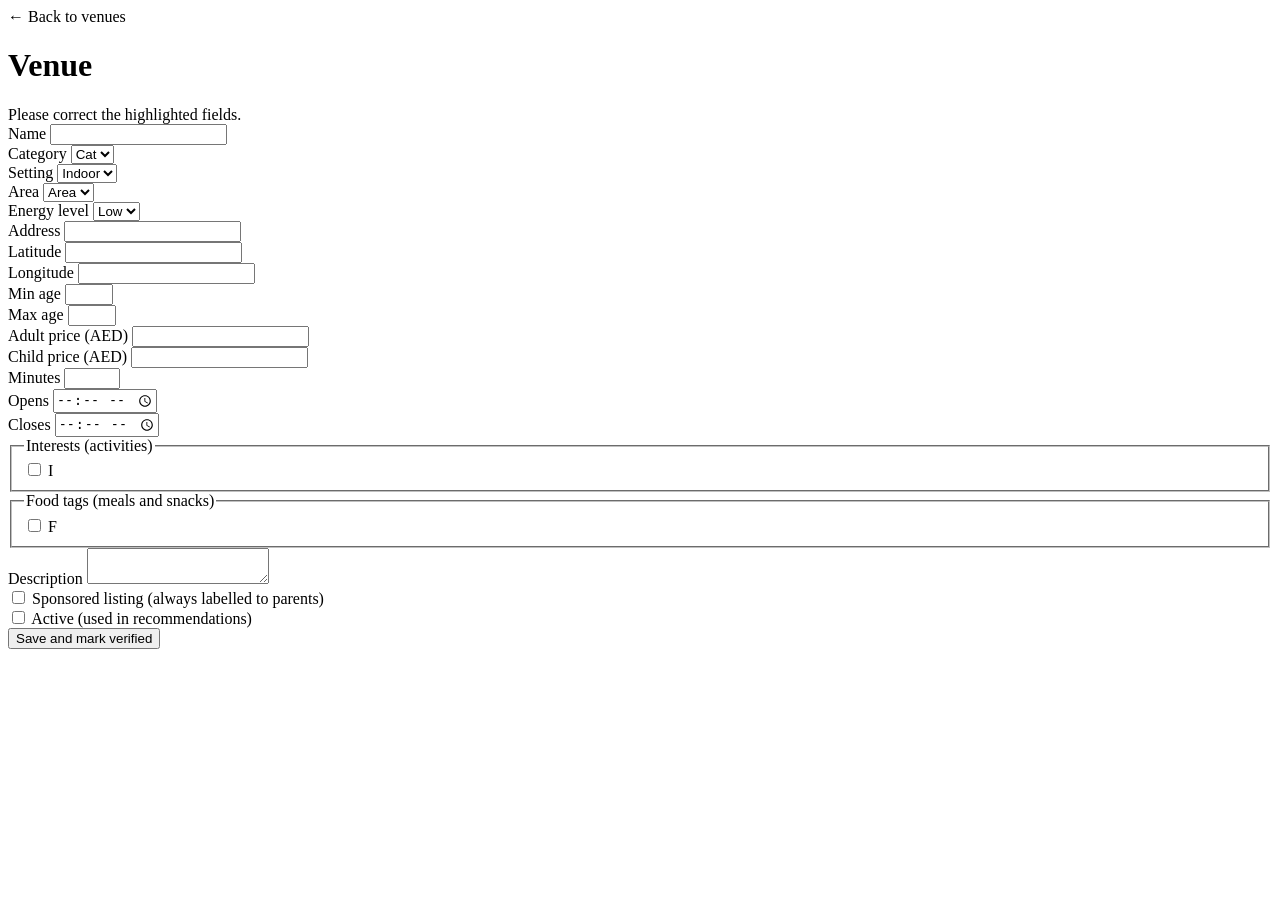
<file: src/main/resources/templates/admin/venue-form.html>
<!DOCTYPE html>
<html lang="en" xmlns:th="http://www.thymeleaf.org">
<head th:replace="~{fragments :: head('Venue')}"></head>
<body>
<nav th:replace="~{fragments :: navbar}"></nav>
<main class="container py-4 jp-medium">
    <a th:href="@{/admin/venues}" class="small">&larr; Back to venues</a>
    <h1 class="h3 mt-2" th:text="${venue.id == null} ? 'Add venue' : 'Edit venue'">Venue</h1>
    <div th:if="${error}" class="alert alert-danger" th:text="${error}"></div>
    <form th:action="@{/admin/venues}" th:object="${venue}" method="post" class="card jp-card p-4" novalidate>
        <input type="hidden" th:field="*{id}">
        <div th:if="${#fields.hasAnyErrors()}" class="alert alert-danger">Please correct the highlighted fields.</div>
        <div class="row g-3">
            <div class="col-md-8">
                <label for="name" class="form-label">Name</label>
                <input th:field="*{name}" class="form-control" th:classappend="${#fields.hasErrors('name')} ? 'is-invalid'">
                <div class="invalid-feedback" th:errors="*{name}"></div>
            </div>
            <div class="col-md-4">
                <label for="category" class="form-label">Category</label>
                <select th:field="*{category}" class="form-select">
                    <option th:each="c : ${categories}" th:value="${c}" th:text="${c.label}">Cat</option>
                </select>
            </div>
            <div class="col-md-4">
                <label for="setting" class="form-label">Setting</label>
                <select th:field="*{setting}" class="form-select" th:classappend="${#fields.hasErrors('setting')} ? 'is-invalid'">
                    <option th:each="s : ${settings}" th:value="${s}" th:text="${s.label}">Indoor</option>
                </select>
            </div>
            <div class="col-md-4">
                <label for="area" class="form-label">Area</label>
                <select th:field="*{area}" class="form-select" th:classappend="${#fields.hasErrors('area')} ? 'is-invalid'">
                    <option th:each="a : ${areas}" th:value="${a}" th:text="${a.label}">Area</option>
                </select>
            </div>
            <div class="col-md-4">
                <label for="energyLevel" class="form-label">Energy level</label>
                <select th:field="*{energyLevel}" class="form-select">
                    <option th:each="e : ${energyLevels}" th:value="${e}" th:text="${e.label}">Low</option>
                </select>
            </div>
            <div class="col-md-12">
                <label for="address" class="form-label">Address</label>
                <input th:field="*{address}" class="form-control">
            </div>
            <div class="col-md-3">
                <label for="latitude" class="form-label">Latitude</label>
                <input type="number" step="0.000001" th:field="*{latitude}" class="form-control" th:classappend="${#fields.hasErrors('latitude')} ? 'is-invalid'">
                <div class="invalid-feedback" th:errors="*{latitude}"></div>
            </div>
            <div class="col-md-3">
                <label for="longitude" class="form-label">Longitude</label>
                <input type="number" step="0.000001" th:field="*{longitude}" class="form-control" th:classappend="${#fields.hasErrors('longitude')} ? 'is-invalid'">
                <div class="invalid-feedback" th:errors="*{longitude}"></div>
            </div>
            <div class="col-md-3">
                <label for="minAge" class="form-label">Min age</label>
                <input type="number" min="0" max="17" th:field="*{minAge}" class="form-control" th:classappend="${#fields.hasErrors('minAge')} ? 'is-invalid'">
            </div>
            <div class="col-md-3">
                <label for="maxAge" class="form-label">Max age</label>
                <input type="number" min="0" max="17" th:field="*{maxAge}" class="form-control" th:classappend="${#fields.hasErrors('maxAge')} ? 'is-invalid'">
            </div>
            <div class="col-md-3">
                <label for="priceAdult" class="form-label">Adult price (AED)</label>
                <input type="number" min="0" th:field="*{priceAdult}" class="form-control" th:classappend="${#fields.hasErrors('priceAdult')} ? 'is-invalid'">
            </div>
            <div class="col-md-3">
                <label for="priceChild" class="form-label">Child price (AED)</label>
                <input type="number" min="0" th:field="*{priceChild}" class="form-control" th:classappend="${#fields.hasErrors('priceChild')} ? 'is-invalid'">
            </div>
            <div class="col-md-2">
                <label for="durationMinutes" class="form-label">Minutes</label>
                <input type="number" min="10" max="480" th:field="*{durationMinutes}" class="form-control" th:classappend="${#fields.hasErrors('durationMinutes')} ? 'is-invalid'">
            </div>
            <div class="col-md-2">
                <label for="openTime" class="form-label">Opens</label>
                <input type="time" th:field="*{openTime}" class="form-control">
            </div>
            <div class="col-md-2">
                <label for="closeTime" class="form-label">Closes</label>
                <input type="time" th:field="*{closeTime}" class="form-control">
            </div>
            <div class="col-md-6">
                <fieldset>
                    <legend class="form-label fs-6">Interests (activities)</legend>
                    <div class="jp-check-grid">
                        <div class="form-check" th:each="i : ${interestOptions}">
                            <input class="form-check-input" type="checkbox" th:field="*{interests}" th:value="${i}">
                            <label class="form-check-label" th:for="${#ids.prev('interests')}" th:text="${i.label}">I</label>
                        </div>
                    </div>
                </fieldset>
            </div>
            <div class="col-md-6">
                <fieldset>
                    <legend class="form-label fs-6">Food tags (meals and snacks)</legend>
                    <div class="jp-check-grid">
                        <div class="form-check" th:each="f : ${foodOptions}">
                            <input class="form-check-input" type="checkbox" th:field="*{foodTags}" th:value="${f}">
                            <label class="form-check-label" th:for="${#ids.prev('foodTags')}" th:text="${f.label}">F</label>
                        </div>
                    </div>
                </fieldset>
            </div>
            <div class="col-md-12">
                <label for="description" class="form-label">Description</label>
                <textarea th:field="*{description}" rows="2" maxlength="500" class="form-control"></textarea>
            </div>
            <div class="col-md-6">
                <div class="form-check form-switch">
                    <input class="form-check-input" type="checkbox" th:field="*{sponsored}">
                    <label class="form-check-label" th:for="${#ids.prev('sponsored')}">Sponsored listing (always labelled to parents)</label>
                </div>
            </div>
            <div class="col-md-6">
                <div class="form-check form-switch">
                    <input class="form-check-input" type="checkbox" th:field="*{active}">
                    <label class="form-check-label" th:for="${#ids.prev('active')}">Active (used in recommendations)</label>
                </div>
            </div>
        </div>
        <button type="submit" class="btn jp-btn-primary mt-4">Save and mark verified</button>
    </form>
</main>
<footer th:replace="~{fragments :: footer}"></footer>
</body>
</html>
</file>
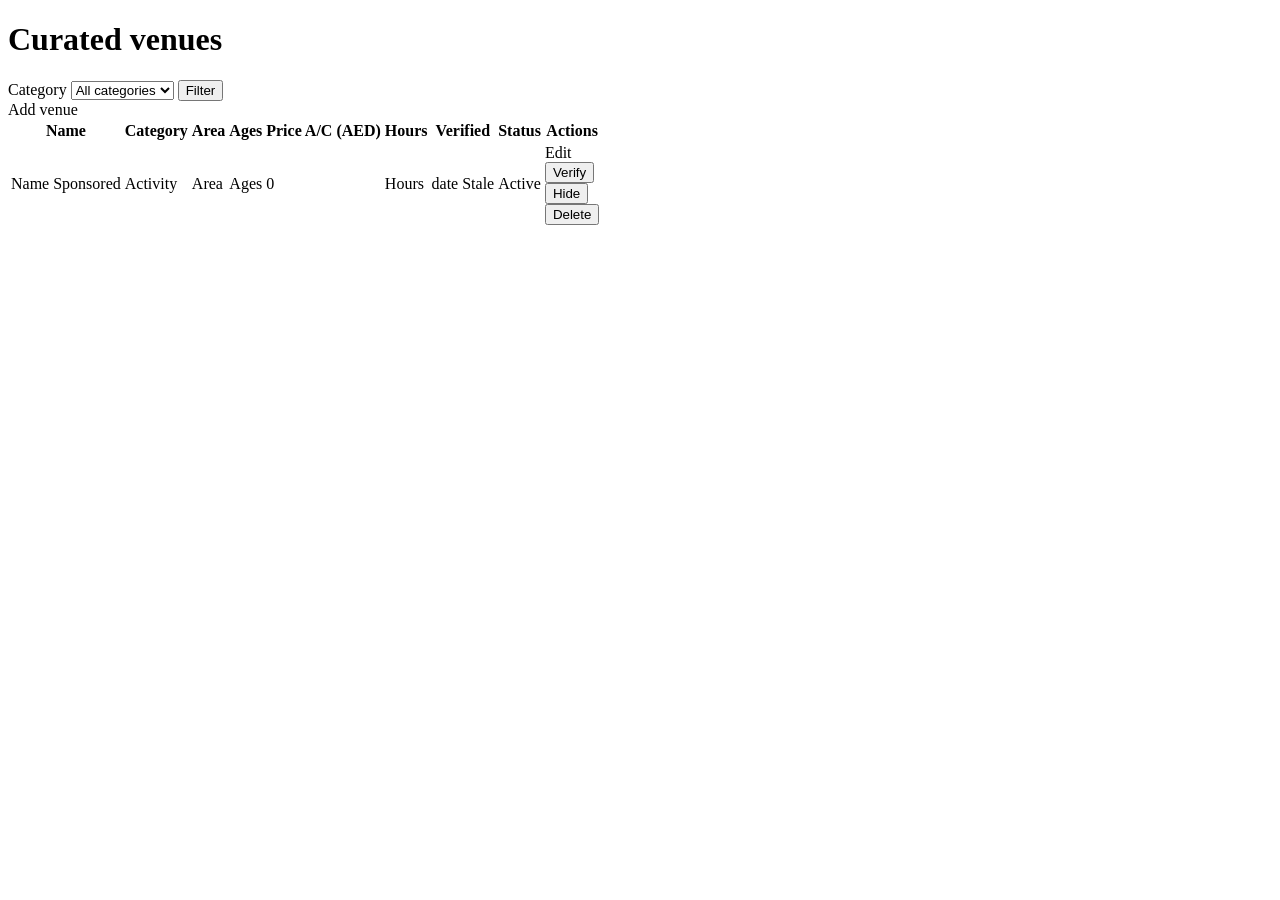
<file: src/main/resources/templates/admin/venues.html>
<!DOCTYPE html>
<html lang="en" xmlns:th="http://www.thymeleaf.org">
<head th:replace="~{fragments :: head('Venues')}"></head>
<body>
<nav th:replace="~{fragments :: navbar}"></nav>
<main class="container py-4">
    <div th:replace="~{fragments :: flash}"></div>
    <div class="d-flex flex-wrap justify-content-between align-items-center gap-2 mb-3">
        <h1 class="h3 mb-0">Curated venues</h1>
        <div class="d-flex gap-2">
            <form th:action="@{/admin/venues}" method="get" class="d-flex gap-2">
                <label for="category" class="visually-hidden">Category</label>
                <select id="category" name="category" class="form-select form-select-sm">
                    <option value="">All categories</option>
                    <option th:each="c : ${categories}" th:value="${c}" th:text="${c.label}" th:selected="${c == selectedCategory}">Cat</option>
                </select>
                <button class="btn btn-sm btn-outline-secondary" type="submit">Filter</button>
            </form>
            <a class="btn btn-sm jp-btn-primary" th:href="@{/admin/venues/new}">Add venue</a>
        </div>
    </div>
    <div class="table-responsive">
        <table class="table table-sm align-middle jp-table">
            <thead>
            <tr><th>Name</th><th>Category</th><th>Area</th><th>Ages</th><th>Price A/C (AED)</th><th>Hours</th><th>Verified</th><th>Status</th><th class="text-end">Actions</th></tr>
            </thead>
            <tbody>
            <tr th:each="v : ${venues}" th:classappend="${!v.active} ? 'table-secondary'">
                <td>
                    <span th:text="${v.name}">Name</span>
                    <span class="badge bg-warning text-dark" th:if="${v.sponsored}">Sponsored</span>
                </td>
                <td th:text="${v.category.label}">Activity</td>
                <td th:text="${v.area.label}">Area</td>
                <td th:text="${v.ageRange}">Ages</td>
                <td th:text="${v.priceAdult} + ' / ' + ${v.priceChild}">0</td>
                <td th:text="${#temporals.format(v.openTime, 'HH:mm')} + '–' + ${#temporals.format(v.closeTime, 'HH:mm')}">Hours</td>
                <td>
                    <span th:text="${v.lastVerified}">date</span>
                    <span class="badge bg-danger" th:if="${v.stale}">Stale</span>
                </td>
                <td th:text="${v.active} ? 'Active' : 'Hidden'">Active</td>
                <td class="text-end text-nowrap">
                    <a class="btn btn-sm btn-outline-secondary" th:href="@{/admin/venues/{id}/edit(id=${v.id})}">Edit</a>
                    <form th:action="@{/admin/venues/{id}/verify(id=${v.id})}" method="post" class="d-inline">
                        <button class="btn btn-sm btn-outline-success" type="submit">Verify</button>
                    </form>
                    <form th:action="@{/admin/venues/{id}/toggle(id=${v.id})}" method="post" class="d-inline">
                        <button class="btn btn-sm btn-outline-secondary" type="submit" th:text="${v.active} ? 'Hide' : 'Show'">Hide</button>
                    </form>
                    <form th:action="@{/admin/venues/{id}/delete(id=${v.id})}" method="post" class="d-inline" data-confirm="Delete this venue?">
                        <button class="btn btn-sm btn-outline-danger" type="submit">Delete</button>
                    </form>
                </td>
            </tr>
            </tbody>
        </table>
    </div>
</main>
<footer th:replace="~{fragments :: footer}"></footer>
</body>
</html>
</file>
